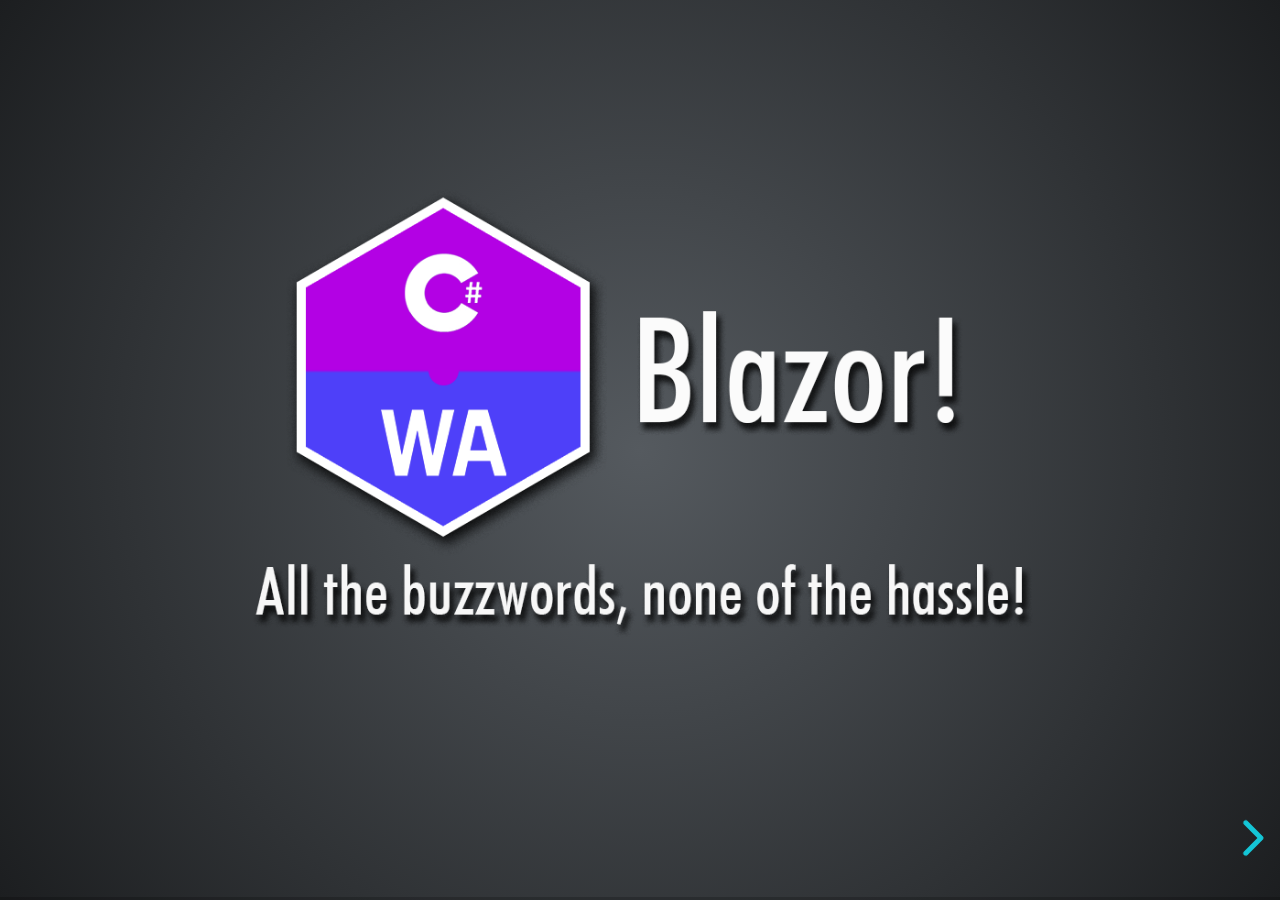
<file: blazor-slides/index.html>
<!DOCTYPE html>
	<html class="sl-root decks export offline loaded">
	<head>
		<meta name="viewport" content="width=device-width, initial-scale=1.0, maximum-scale=1.0, user-scalable=no, minimal-ui">
		<meta charset="utf-8">
		<meta http-equiv="X-UA-Compatible" content="IE=edge,chrome=1">
		<title>Blazor! All the buzzwords, none of the hassle!</title>

		<meta name="description" content="Are you tired of framework fatigue? Has the constant flow of new JavaScript libraries got you down? Well then, have I got news for you! With Blazor, you can have all the bleeding edge technology without learning anything you don&#39;t already know! You get WebAssembly, Isomorphic Code, Single Page Application, the list goes on! Blazor is a new framework for writing Single Page Applications (SPAs) in C# using the .Net Framework. In this talk I will explain what Blazor is and how it works. I will then walk through an example of how to use Blazor to write a simple example app.">

		<link rel="stylesheet" type="text/css" href="lib/offline-v2.css">



	</head>
	<body class="reveal-viewport theme-font-league theme-color-grey-blue">
		<div class="reveal">
			<div class="slides">
				<section data-id="4eb9ebaa5ffa09dc7f424d47dfcb35b9"><div class="sl-block" data-block-type="image" data-block-id="ca36fdef0f549d3e7ae890a4f2024abb" style="min-width: 4px; min-height: 4px; width: 960px; height: 540px; left: 0px; top: 58px;"><div class="sl-block-content" style="z-index: 11;"><img data-natural-width="1280" data-natural-height="720" style="" data-lazy-loaded="" data-src="blazor/dd541b563637d96946f2a4c573029a75.png"></div></div></section><section class="stack" data-id="d4492a68e3fea110fe2c5a06b5a5dc5e"><section data-id="9124cab2a377425eb80b44b5fe2e1ebc"><div class="sl-block" data-block-type="text" style="width: 413px; left: 29px; top: 84px; height: auto;" data-block-id="8e13c0568909d8adab7e8dcaa4821202"><div class="sl-block-content" data-placeholder-tag="h2" data-placeholder-text="Title Text" style="text-align: left; z-index: 11;">
<h2>About Me</h2>
</div></div>
<div class="sl-block" data-block-type="text" style="width: 413px; left: 29px; top: 158px; height: auto;" data-block-id="88194b21b00bf31e1a613535c4c759ed"><div class="sl-block-content" data-placeholder-tag="p" data-placeholder-text="Lorem ipsum dolor sit amet, consectetur adipiscing elit. Morbi nec metus justo. Aliquam erat volutpat." style="z-index: 13; text-align: left;">
<p>Passionate about Software Craftsmanship and writing clean, maintainable code.</p>
</div></div>
<div class="sl-block" data-block-type="image" style="width: 411px; height: 673px; left: 515px; top: 14px; min-width: 4px; min-height: 4px;" data-block-id="a0442b70665fb56b182a4186f0892a0e"><div class="sl-block-content" style="z-index: 12;"><img data-natural-width="463" data-natural-height="269" style="left: -383px; top: 0px; width: 1159px; height: 673px;" data-crop-x="0.330377" data-crop-y="0" data-crop-width="0.354767" data-crop-height="1" data-lazy-loaded="" data-src="blazor/f4ec00d9a1e14e4cbb332e161fb1b23f.jpg"></div></div></section><section data-id="1fe51f1c12dc92ff71c5ba30c2de9bad"><div class="sl-block" data-block-type="text" style="width: 413px; left: 29px; top: 84px; height: auto;" data-block-id="fdf7e76c88b0c3aac0e4c85c5c59a950"><div class="sl-block-content" data-placeholder-tag="h2" data-placeholder-text="Title Text" style="text-align: left; z-index: 10;">
<h2>C# developer</h2>
</div></div>
<div class="sl-block" data-block-type="text" style="width: 413px; left: 34px; top: 158px; height: auto;" data-block-id="a16ac60ce727be8201e65306188a06d8"><div class="sl-block-content" data-placeholder-tag="p" data-placeholder-text="Lorem ipsum dolor sit amet, consectetur adipiscing elit. Morbi nec metus justo. Aliquam erat volutpat." style="z-index: 12; text-align: left;">
<p>I used to be a C# developer like you, but then...</p>
</div></div>
<div class="sl-block" data-block-type="image" style="width: 471px; height: 471px; left: 480px; top: 115px; min-width: 4px; min-height: 4px;" data-block-id="f602df575d50719636640ee6bad95bcc"><div class="sl-block-content" style="z-index: 11;"><img data-natural-width="512" data-natural-height="512" style="" data-lazy-loaded="" data-src="blazor/9409b8e7a2d7a0a43294b05c818dd2a4.png"></div></div></section><section data-id="275d47218dae6929384c1f4a821169f5"><div class="sl-block" data-block-type="text" style="width: 807px; left: 77px; top: 42px; height: auto;" data-block-id="1efc87cd9e9a18484c805d6949c8903e"><div class="sl-block-content" data-placeholder-tag="h2" data-placeholder-text="Title Text" style="z-index: 11;">
<h2>I Switched to Front End Developer</h2>
</div></div>
<div class="sl-block" data-block-type="image" style="width: 832px; height: 490px; left: 64px; top: 140px; min-width: 4px; min-height: 4px;" data-block-id="c02e607bcde18373805d97836964300b"><div class="sl-block-content" style="z-index: 12;"><img data-natural-width="292" data-natural-height="172" style="" data-lazy-loaded="" data-src="blazor/7576148d467e33ac7cc87971549a0aa8.png"></div></div>
<div class="sl-block" data-block-type="text" data-block-id="e537e46581f563dc0b51c0fc938f160d" style="height: auto; min-width: 30px; min-height: 30px; width: 600px; left: 181px; top: 630px;"><div class="sl-block-content" data-placeholder-tag="p" data-placeholder-text="Text" style="z-index: 13; text-align: center;">
<p>I took a framework to the knee</p>
</div></div></section><section data-id="82b7f607a49a1a9b4dd88df04f7307c3"><div class="sl-block" data-block-type="text" style="width: 413px; left: 29px; top: 84px; height: auto;" data-block-id="8cc96ea9f7b11aee46febd7d5f9b6ad6"><div class="sl-block-content" data-placeholder-tag="h2" data-placeholder-text="Title Text" style="text-align: left; z-index: 10;">
<h2>Book Author</h2>
</div></div>
<div class="sl-block" data-block-type="text" style="width: 413px; left: 29px; top: 158px; height: auto;" data-block-id="94b33a250cfb36f0237451e57a670977"><div class="sl-block-content" data-placeholder-tag="p" data-placeholder-text="Lorem ipsum dolor sit amet, consectetur adipiscing elit. Morbi nec metus justo. Aliquam erat volutpat." style="z-index: 12; text-align: left;">
<p style="color:rgb(17, 17, 17); font-size:21px !important"><span style="color:#FFFFFF"><span class="a-size-extra-large" style="font-size:28px !important">Practical Test-Driven Development using C# 7: Unleash the power of TDD by implementing real world examples under .NET environment and JavaScript</span></span></p>

<p style="color:rgb(17, 17, 17); font-size:21px !important"><a href="https://www.amazon.com/gp/product/1788398785/ref=dbs_a_def_rwt_bibl_vppi_i1" target="_blank">https://www.amazon.com/gp/product/1788398785/ref=dbs_a_def_rwt_bibl_vppi_i1</a></p>
</div></div>
<div class="sl-block" data-block-type="image" style="width: 405px; height: 500px; left: 503px; top: 100px; min-width: 4px; min-height: 4px;" data-block-id="f755e0f72402baaefd3137e2750ebbc3"><div class="sl-block-content" style="z-index: 11;"><img data-natural-width="405" data-natural-height="500" style="" data-lazy-loaded="" data-src="blazor/3c321c7bba7205380dc602a7dc15ab6a.jpg"></div></div></section><section data-id="45051199a132836f12ddb9070c8e6107"><div class="sl-block" data-block-type="text" style="width: 413px; left: 29px; top: 84px; height: auto;" data-block-id="67086afc467d1584c7f1fd2cd8523723"><div class="sl-block-content" data-placeholder-tag="h2" data-placeholder-text="Title Text" style="text-align: left; z-index: 10;">
<h2>Podcast Host</h2>
</div></div>
<div class="sl-block" data-block-type="text" style="width: 413px; left: 29px; top: 158px; height: auto;" data-block-id="ca089944f6decc302eeeb7d93be9d406"><div class="sl-block-content" data-placeholder-tag="p" data-placeholder-text="Lorem ipsum dolor sit amet, consectetur adipiscing elit. Morbi nec metus justo. Aliquam erat volutpat." style="z-index: 12; text-align: left;">
<p style="color: rgb(51, 51, 51);"><span style="color:#FFFFFF">The 6 Figure Developer Podcast</span></p>

<p style="color: rgb(51, 51, 51);"><span style="color:#FFFFFF">We talk about new and exciting technologies,<br>
professional development,<br>
clean code,<br>
career advancement,<br>
and more...</span></p>

<p style="color:rgb(51, 51, 51)"> </p>

<p style="color:rgb(51, 51, 51)"><a href="https://6figuredev.com/" target="_blank">https://6figuredev.com</a></p>
</div></div>
<div class="sl-block" data-block-type="image" style="width: 374px; height: 378px; left: 506px; top: 158px; min-width: 4px; min-height: 4px;" data-block-id="e04948bfba79a0c44484cf2f01cccf8d"><div class="sl-block-content" style="z-index: 11;"><img data-natural-width="500" data-natural-height="500" style="left: -158px; top: -156px; width: 700px; height: 700px;" data-crop-x="0.225714" data-crop-y="0.222857" data-crop-width="0.534286" data-crop-height="0.54" data-lazy-loaded="" data-src="blazor/d26b07fa16a4405f2338a7ee95a2e9d1.png"></div></div></section><section data-id="05e35d98ddbb94bd90a42f84be3e8c5f"><div class="sl-block" data-block-type="text" data-block-id="165d484ac763673e9ac5883e1ccfe7f5" style="height: auto; min-width: 30px; min-height: 30px; width: 600px; left: 180px; top: 51px;"><div class="sl-block-content" data-placeholder-tag="p" data-placeholder-text="Text" style="z-index: 11;">
<h1>I have several hobbies</h1>
</div></div>
<div class="sl-block" data-block-type="image" data-block-id="05c9e52c843b29db2808059b86e5f8da" style="min-width: 4px; min-height: 4px; width: 455px; height: 295px; left: 64px; top: 150px;"><div class="sl-block-content" style="z-index: 12;"><img style="left: -266px; top: -10px; width: 806px; height: 369px;" data-natural-width="2500" data-natural-height="1146" data-crop-x="0.330025" data-crop-y="0.0271" data-crop-width="0.564516" data-crop-height="0.799458" data-lazy-loaded="" data-src="blazor/29e0437bad8edfb37eb0c7d2b7d66537.jpg"></div></div>
<div class="sl-block" data-block-type="image" data-block-id="b7c2b3a50c4b0a3fbe4ef22630a5e0f9" style="min-width: 4px; min-height: 4px; width: 361px; height: 295px; left: 519px; top: 150px;"><div class="sl-block-content" style="z-index: 13;"><img data-natural-width="2398" data-natural-height="1350" style="left: -408px; top: -135px; width: 1021px; height: 575px;" data-crop-x="0.399504" data-crop-y="0.235683" data-crop-width="0.353598" data-crop-height="0.513216" data-lazy-loaded="" data-src="blazor/be1f22fc9bc6eabd4df3d60cf4daa515.jpg"></div></div>
<div class="sl-block" data-block-type="image" data-block-id="3b1db91489f23d7938d003abfa50282e" style="min-width: 4px; min-height: 4px; width: 256px; height: 144px; left: 64px; top: 445px;"><div class="sl-block-content" style="z-index: 14;"><img style="" data-natural-width="2400" data-natural-height="1350" data-lazy-loaded="" data-src="blazor/8c3bb5091044c8b93403cdc5b7644e90.jpg"></div></div>
<div class="sl-block" data-block-type="image" data-block-id="5dfe127a1293ec55a69f5b61feaa7b32" style="min-width: 4px; min-height: 4px; width: 314px; height: 144px; left: 320px; top: 445px;"><div class="sl-block-content" style="z-index: 15;"><img style="" data-natural-width="2500" data-natural-height="1146" data-lazy-loaded="" data-src="blazor/ed1f6eae607fee582f7a5de3b1566f16.jpg"></div></div>
<div class="sl-block" data-block-type="image" data-block-id="3f475114d1384d106c6ac2382b6bbf16" style="min-width: 4px; min-height: 4px; width: 246px; height: 144px; left: 634px; top: 445px;"><div class="sl-block-content" style="z-index: 16;"><img style="left: -65px; top: 0px; width: 315px; height: 144px;" data-natural-width="2500" data-natural-height="1146" data-crop-x="0.207196" data-crop-y="0" data-crop-width="0.781709" data-crop-height="1" data-lazy-loaded="" data-src="blazor/2e91541865dddfe90fdb14d088dab36e.jpg"></div></div></section><section data-id="f68ba658a74095d7f4b115b4799c6e17"><div class="sl-block" data-block-type="image" style="width: 157px; height: 280px; left: 615px; top: 70px; min-width: 4px; min-height: 4px;" data-block-id="dfa9207fbb456e657da28b08b0d110dd"><div class="sl-block-content" style="z-index: 11;"><img style="" data-natural-width="759" data-natural-height="1350" data-lazy-loaded="" data-src="blazor/871e4d3ca20f70ea67484768e7b6b355.jpg"></div></div>
<div class="sl-block" data-block-type="text" style="width: 807px; left: 77px; top: 574px; height: auto;" data-block-id="49863a4fd2d5e2538f9b8e890b24c2da"><div class="sl-block-content" data-placeholder-tag="h2" data-placeholder-text="Title Text" style="z-index: 12;">
<h2>Etc.</h2>
</div></div>
<div class="sl-block" data-block-type="image" data-block-id="e9bec5ca7332dcbcdbb3a97c49b8fc28" style="min-width: 4px; min-height: 4px; width: 498px; height: 280px; left: 117px; top: 70px;"><div class="sl-block-content" style="z-index: 13;"><img style="" data-natural-width="2400" data-natural-height="1350" data-lazy-loaded="" data-src="blazor/b390ee32f29143e1c997c1fbf8c92eb5.jpg"></div></div>
<div class="sl-block" data-block-type="image" data-block-id="75b5d4820b710b9d3a38af3507c1698a" style="min-width: 4px; min-height: 4px; width: 299px; height: 224px; left: 117px; top: 350px;"><div class="sl-block-content" style="z-index: 14;"><img style="" data-natural-width="1800" data-natural-height="1350" data-lazy-loaded="" data-src="blazor/d255e00f5beb32f248cc6f80c04fafe7.JPG"></div></div>
<div class="sl-block" data-block-type="image" data-block-id="e642d6b5f430f1db50e2ad110f4a3661" style="min-width: 4px; min-height: 4px; width: 360px; height: 226px; left: 412px; top: 350px;"><div class="sl-block-content" style="z-index: 15;"><img data-natural-width="2400" data-natural-height="1350" style="left: -42px; top: 0px; width: 402px; height: 226px;" data-crop-x="0.104478" data-crop-y="0" data-crop-width="0.895522" data-crop-height="1" data-lazy-loaded="" data-src="blazor/5b618dd12dbcc9720f3d8d893d04663d.jpg"></div></div></section></section><section class="stack" data-id="c32ecd8a1850393067de3a0e272b4847"><section data-id="252cd11b4860c6a13a03f808b32c3a8f"><div class="sl-block" data-block-type="text" style="width: 807px; left: 77px; top: 266px; height: auto;" data-block-id="3915df44d02222b1a6020b6edf41e12c"><div class="sl-block-content" data-placeholder-tag="h1" data-placeholder-text="Title Text" style="z-index: 10;">
<h1>Now Let's Talk about Blazor</h1>
</div></div></section><section data-id="fcf9f112d1dcee0489582de19479be52"><div class="sl-block" data-block-type="text" style="width: 807px; left: 77px; top: 42px; height: auto;" data-block-id="905a48d284957ee031cb3c800b554e8d"><div class="sl-block-content" data-placeholder-tag="h2" data-placeholder-text="Title Text" style="z-index: 10;">
<h2>What is Blazor?</h2>
</div></div>
<div class="sl-block" data-block-type="image" style="width: 711px; height: 476px; left: 125px; top: 154px; min-width: 4px; min-height: 4px;" data-block-id="b12934ddd710973d7143bd52c1734c0e"><div class="sl-block-content" style="z-index: 11;"></div></div></section><section data-id="1084c89ef5e9776be73f28113d301d8b"><div class="sl-block" data-block-type="text" style="width: 807px; left: 77px; top: 42px; height: auto;" data-block-id="081adb35a51b0f69e1fe0b1b4b66b6af"><div class="sl-block-content" data-placeholder-tag="h2" data-placeholder-text="Title Text" style="z-index: 10;">
<h2>Why would you Switch to Blazor?</h2>
</div></div>
<div class="sl-block" data-block-type="image" style="width: 711px; height: 476px; left: 125px; top: 154px; min-width: 4px; min-height: 4px;" data-block-id="86c2a42c5cc019e76e53cad289999266"><div class="sl-block-content" style="z-index: 11;"></div></div></section><section data-id="d4d382c259522fc747de2e2cd08a9716"><div class="sl-block" data-block-type="text" style="width: 807px; left: 77px; top: 42px; height: auto;" data-block-id="3b17516c409bbb8095aecab88b67d7ac"><div class="sl-block-content" data-placeholder-tag="h2" data-placeholder-text="Title Text" style="z-index: 10;">
<h2>Why wouldn't you switch?</h2>
</div></div>
<div class="sl-block" data-block-type="image" style="width: 711px; height: 476px; left: 125px; top: 154px; min-width: 4px; min-height: 4px;" data-block-id="709fa2efe09d0def8beeb6deae7e07d6"><div class="sl-block-content" style="z-index: 11;"></div></div></section></section><section class="stack" data-id="9b762cd63d1d7f831ee3ed6c435bdc1c"><section data-id="fbc162199378a676145ae826e7cbeec5"><div class="sl-block" data-block-type="text" style="width: 864px; left: 30px; top: 58px; height: auto;" data-block-id="a1482ad90c304c15823ee28f8ddce42f"><div class="sl-block-content" data-placeholder-tag="h1" style="font-size: 200%; text-align: left; z-index: 10;" data-placeholder-text="Text">
<h1>Getting<br>
Started<br>
With Blazor</h1>
</div></div></section><section data-id="0c08382d486f53332c481c941fc98bd6"><div class="sl-block" data-block-type="text" style="width: 807px; left: 77px; top: 42px; height: auto;" data-block-id="28286aaddc7dc2ac972b3bb6ef133c13"><div class="sl-block-content" data-placeholder-tag="h2" data-placeholder-text="Title Text" style="z-index: 10;">
<h2>Blazor.net</h2>
</div></div>
<div class="sl-block" data-block-type="image" style="width: 711px; height: 506px; left: 125px; top: 139px; min-width: 4px; min-height: 4px;" data-block-id="e9982065ed57d25bc4b0142fbcd86708"><div class="sl-block-content" style="z-index: 11;"><img data-natural-width="1870" data-natural-height="1332" style="" data-src="blazor/0bc215af5635dd541966c9ce7cd84a6c.png"></div></div></section><section data-id="c523b27a9223a51a7087e9e8b543e1f6"><div class="sl-block" data-block-type="text" style="width: 807px; left: 77px; top: 42px; height: auto;" data-block-id="2d02dd01504e9f10f086df95799b6b36"><div class="sl-block-content" data-placeholder-tag="h2" data-placeholder-text="Title Text" style="z-index: 10;">
<h2>Visual Studio 2019</h2>
</div></div>
<div class="sl-block" data-block-type="image" style="width: 711px; height: 499px; left: 125px; top: 143px; min-width: 4px; min-height: 4px;" data-block-id="75640a9a5f3f6ea5a96181ee782ad34f"><div class="sl-block-content" style="z-index: 11;"><img data-natural-width="1879" data-natural-height="1320" style="" data-src="blazor/8dcdd7ea8d6bdbab5ad2db573af5c18c.png"></div></div></section><section data-id="689885508a615375bb0d23d2e7a296d8"><div class="sl-block" data-block-type="text" style="width: 807px; left: 77px; top: 42px; height: auto;" data-block-id="0e2027685169fbbafa9df3c5f3d474da"><div class="sl-block-content" data-placeholder-tag="h2" data-placeholder-text="Title Text" style="z-index: 10;">
<h2>Blazor Extension</h2>
</div></div>
<div class="sl-block" data-block-type="image" style="width: 711px; height: 476px; left: 125px; top: 154px; min-width: 4px; min-height: 4px;" data-block-id="3fe29a49d1d69ad9569faa4ea8a082e2"><div class="sl-block-content" style="z-index: 11;"><img style="" data-natural-width="1889" data-natural-height="1265" data-src="blazor/7fc0ffebdee067c0190e398b5114d6cd.png"></div></div></section><section data-id="2136ddc4d45974db9cb4966e472e8e52"><div class="sl-block" data-block-type="text" style="width: 807px; left: 77px; top: 42px; height: auto;" data-block-id="b3fae40f49ec27524c89a32873122d47"><div class="sl-block-content" data-placeholder-tag="h2" data-placeholder-text="Title Text" style="z-index: 11;">
<h2>Blazor CLI tools</h2>
</div></div>
<div class="sl-block" data-block-type="code" data-block-id="b1f5de4c63e9eb72c850990fdadb8f94" style="min-width: 30px; min-height: 30px; width: 704px; height: 360px; left: 129px; top: 200px;"><div class="sl-block-content notranslate" style="z-index: 12; font-size: 150%;" data-code-wrap="true"><pre><code>dotnet new -i Microsoft.AspNetCore.Blazor.Templates::0.9.0-preview3-19154-02</code></pre></div></div></section><section data-id="2a406ad8248982e29da3945dc5d95370"><div class="sl-block" data-block-type="image" data-block-id="a55fc011d875deb56810c5d2177bc7fb" style="min-width: 4px; min-height: 4px; width: 790px; height: 450px; left: 85px; top: 125px;"><div class="sl-block-content" style="z-index: 11;"><img data-natural-width="790" data-natural-height="450" style="" data-src="blazor/2d5a06fb817e302e99319dac3d7823ab.png"></div></div></section></section>
			</div>
		</div>

		<script>
			var SLConfig = {"deck": {"id":1465044,"slug":"blazor","title":"Blazor! All the buzzwords, none of the hassle!","description":"Are you tired of framework fatigue? Has the constant flow of new JavaScript libraries got you down? Well then, have I got news for you! With Blazor, you can have all the bleeding edge technology without learning anything you don't already know! You get WebAssembly, Isomorphic Code, Single Page Application, the list goes on! Blazor is a new framework for writing Single Page Applications (SPAs) in C# using the .Net Framework. In this talk I will explain what Blazor is and how it works. I will then walk through an example of how to use Blazor to write a simple example app.","width":960,"height":700,"visibility":"all","published_at":"2019-03-27T14:57:33.420Z","sanitize_messages":null,"thumbnail_url":"https://s3.amazonaws.com/media-p.slid.es/thumbnails/d1fc5caccb41f4d03eaae9a26af5f9ac/thumb.jpg?1553766945","view_count":0,"user":{"id":1028431,"username":"claytonhunt","name":"Clayton Hunt","description":null,"thumbnail_url":"https://lh4.googleusercontent.com/-1SFG3ygPNcQ/AAAAAAAAAAI/AAAAAAAAAdA/-ggQk948Oaw/photo.jpg","paid":true,"pro":false,"lite":true,"team_id":null,"settings":{"id":2934452,"present_controls":true,"present_upsizing":true,"present_pointer":false,"present_notes":true,"default_deck_tag_id":null}},"background_transition":"concave","transition":"default","theme_id":null,"theme_font":"league","theme_color":"grey-blue","auto_slide_interval":0,"comments_enabled":true,"forking_enabled":true,"rolling_links":false,"center":false,"shuffle":false,"should_loop":false,"share_notes":false,"slide_number":false,"slide_count":21,"rtl":false,"version":2,"collaborative":null,"deck_user_editor_limit":1,"data_updated_at":1553766945271,"font_typekit":null,"font_google":null,"time_limit":null,"upsizing_enabled":true,"notes":{"fcf9f112d1dcee0489582de19479be52":"Blazor is a new framework for browser applications being actively developed by Microsoft.\nBased on web assembly\n * it allows you to program in the language you love (C#) \n * using familiar tools and technqiues (Visual Studio, MVC, WebForms, Razor) \n * deploy to the most widely used client on the planet. (The Browser)\nBlazor is the brain child of Steve Sanderson, the Creator of KnockoutJS.\nI can see many of the concepts from KnockoutJS in Blazor and I really like that.\n\nWhile it is still experimental, many of us are hoping that it will move to an alpha or a beta sometime this year. With that move it would gain full Microsoft support and would soon be a production ready framework for development.","1084c89ef5e9776be73f28113d301d8b":"Blazor is a 1st generation framework in the new WebAssembly space.\nEven though it is experimental Blazor already fulfills almost all the needs of a modern web application.\nNot switching now may leave you to play catch up in the next couple of years as development shops begin to adopt Blazor in favor of other libraries and frameworks such as Angular and React.\nBlazor is already deployable to more devices than the existing frameworks, making it an obvious choice moving forward.","d4d382c259522fc747de2e2cd08a9716":"As mentioned, Blazor is experimental and until that flag is lifted there is no official support for it.\nBlazor is a 1st generation library. In most cases the 1st generation is great, it breaks barriers and proves what is possible.\nUnfortunately the 1st generation library is also short lived. I don't expect this to be the case with Blazor because it is a Microsoft product or at least I'm hopeful that it will be,\nbut there is always the chance.\nMany development shops are still using 5 year old versions of libraries because the business they work for will not allow them to upgrade to \"untested\" solutions. It simply may not be possible to use Blazor where you work.","252cd11b4860c6a13a03f808b32c3a8f":"","9124cab2a377425eb80b44b5fe2e1ebc":"","1fe51f1c12dc92ff71c5ba30c2de9bad":"","275d47218dae6929384c1f4a821169f5":"","82b7f607a49a1a9b4dd88df04f7307c3":"","45051199a132836f12ddb9070c8e6107":"","05e35d98ddbb94bd90a42f84be3e8c5f":"","f68ba658a74095d7f4b115b4799c6e17":"","4eb9ebaa5ffa09dc7f424d47dfcb35b9":"","fbc162199378a676145ae826e7cbeec5":"","0c08382d486f53332c481c941fc98bd6":"","c523b27a9223a51a7087e9e8b543e1f6":"Releasing in just a couple days, Join us for a launch party at St. Pete .Net Meetup","689885508a615375bb0d23d2e7a296d8":"","2136ddc4d45974db9cb4966e472e8e52":"","2a406ad8248982e29da3945dc5d95370":"File -\u003e New Project\n- Client Only\n- Hosted\nTurning on prerelease frameworks\nApplication Walkthrough"}}};


			// Use local fonts
			SLConfig.fonts_url = 'lib/fonts/';
		</script>

		<script src="lib/reveal.min.js"></script>
		<script src="lib/offline.js"></script>

		<!-- Initialize the presentation -->
		<script>
			Reveal.initialize({
				width: 960,
				height: 700,
				margin: 0.05,
				

				hash: true,
				controls: true,
				progress: true,
				mouseWheel: false,
				showNotes: false,
				slideNumber: false,

				autoSlide: 0,
				autoSlideStoppable: true,

				center: false,
				shuffle: false,
				loop: false,
				rtl: false,

				transition: "default",
				backgroundTransition: "concave",

				dependencies: [
					{ src: 'lib/reveal-plugins/markdown/marked.js', condition: function() { return !!document.querySelector( '[data-markdown]' ); } },
					{ src: 'lib/reveal-plugins/markdown/markdown.js', condition: function() { return !!document.querySelector( '[data-markdown]' ); } },
					{ src: 'lib/reveal-plugins/highlight/highlight.js', async: true, callback: function() { hljs.initHighlighting(); hljs.initHighlightingOnLoad(); } },
					{ src: 'lib/reveal-plugins/notes/notes.js', async: true, condition: function() { return !!document.body.classList; } },
					{ src: 'lib/reveal-plugins/zoom/zoom.js', async: true }
				]
			});
		</script>

		

	</body>
</html>
</file>
